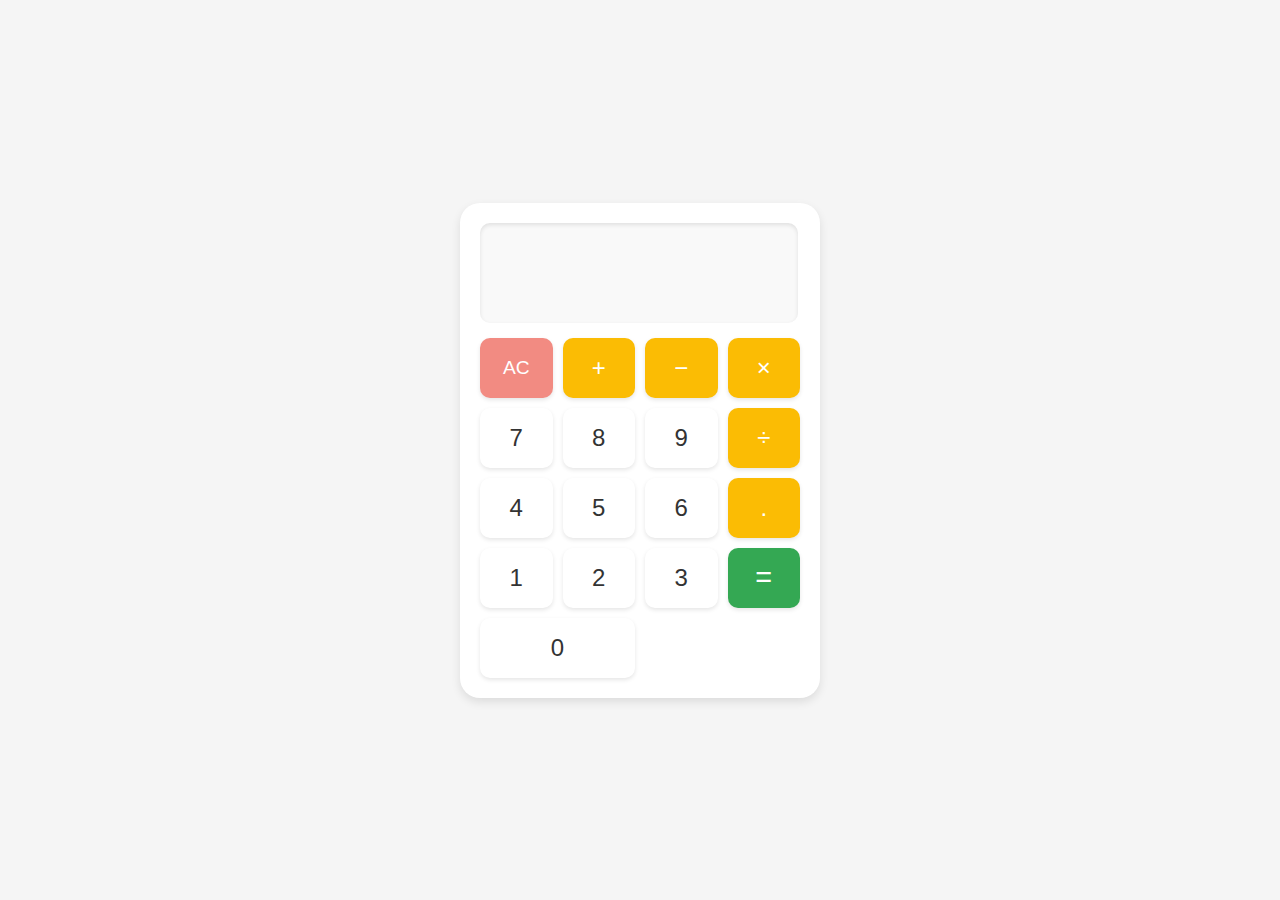
<file: index.html>
<!DOCTYPE html>
<html lang="es">
<head>
    <meta charset="UTF-8">
    <meta name="viewport" content="width=device-width, initial-scale=1.0">
    <link rel="stylesheet" href="style.css">
    <title>Calculadora</title>
</head>
<body>
    <div class="calculadora">
        <!-- Pantalla -->
        <input type="text" id="pantalla" class="pantalla" disabled>

        <div class="botones">
            <button class="limpiar" onclick="limpiarPantalla()">AC</button>
            <button class="operador" onclick="establecerOperacion('+')">+</button>
            <button class="operador" onclick="establecerOperacion('-')">−</button>
            <button class="operador" onclick="establecerOperacion('*')">×</button>

            <button class="numero" onclick="agregarNumero('7')">7</button>
            <button class="numero" onclick="agregarNumero('8')">8</button>
            <button class="numero" onclick="agregarNumero('9')">9</button>
            <button class="operador" onclick="establecerOperacion('/')">÷</button>

            <button class="numero" onclick="agregarNumero('4')">4</button>
            <button class="numero" onclick="agregarNumero('5')">5</button>
            <button class="numero" onclick="agregarNumero('6')">6</button>
            <button class="operador" onclick="agregarNumero('.')">.</button>

            <button class="numero" onclick="agregarNumero('1')">1</button>
            <button class="numero" onclick="agregarNumero('2')">2</button>
            <button class="numero" onclick="agregarNumero('3')">3</button>
            <button class="igual" onclick="calcular()">=</button>

            <button class="numero cero" onclick="agregarNumero('0')">0</button>
        </div>
    </div>

    <script src="calculadora.js"></script>
</body>
</html>
</file>
<file: style.css>
body {
    font-family: 'Roboto', sans-serif;
    display: flex;
    justify-content: center;
    align-items: center;
    height: 100vh;
    margin: 0;
    background: #f5f5f5; 
    color: #333;
}

.calculadora {
    background: #ffffff;
    padding: 20px;
    border-radius: 20px;
    box-shadow: 0 4px 10px rgba(0, 0, 0, 0.1);
    width: 320px;
    display: flex;
    flex-direction: column;
    gap: 15px;
}

.pantalla {
    width: 90%;
    height: 70px;
    text-align: right;
    font-size: 2.5em;
    padding: 15px;
    border: none;
    border-radius: 10px;
    background: #f9f9f9;
    color: #333;
    box-shadow: inset 0 2px 4px rgba(0, 0, 0, 0.1);
    outline: none;
}

.mostrar-operacion {
    height: 30px;
    margin-bottom: 10px;
    text-align: right;
    font-size: 1.2em;
    color: #888;
    overflow: hidden;
    white-space: nowrap;
    text-overflow: ellipsis;
}

.botones {
    display: grid;
    grid-template-columns: repeat(4, 1fr);
    gap: 10px;
}

button {
    height: 60px;
    font-size: 1.5em;
    border: none;
    border-radius: 10px;
    background: #f1f3f4;
    color: #333;
    cursor: pointer;
    transition: all 0.2s ease;
    box-shadow: 0 2px 4px rgba(0, 0, 0, 0.1);
}

button:hover {
    background: #e8eaed;
    transform: scale(1.05);
}

button:active {
    transform: scale(0.95);
    box-shadow: 0 1px 2px rgba(0, 0, 0, 0.1);
}

button.limpiar {
    background: #f28b82;
    color: #fff;
    font-size: 1.2em;
}

button.limpiar:hover {
    background: #e57373;
}

button.igual {
    background: #34a853;
    color: #fff;
    font-size: 1.8em;
}

button.igual:hover {
    background: #2c8c47;
}

button.operador {
    background: #fbbc04;
    color: #fff;
}

button.operador:hover {
    background: #e6a700;
}

button.numero {
    background: #ffffff;
    color: #333;
}

button.numero:hover {
    background: #f1f3f4;
}

button.cero {
    grid-column: span 2;
}
</file>
